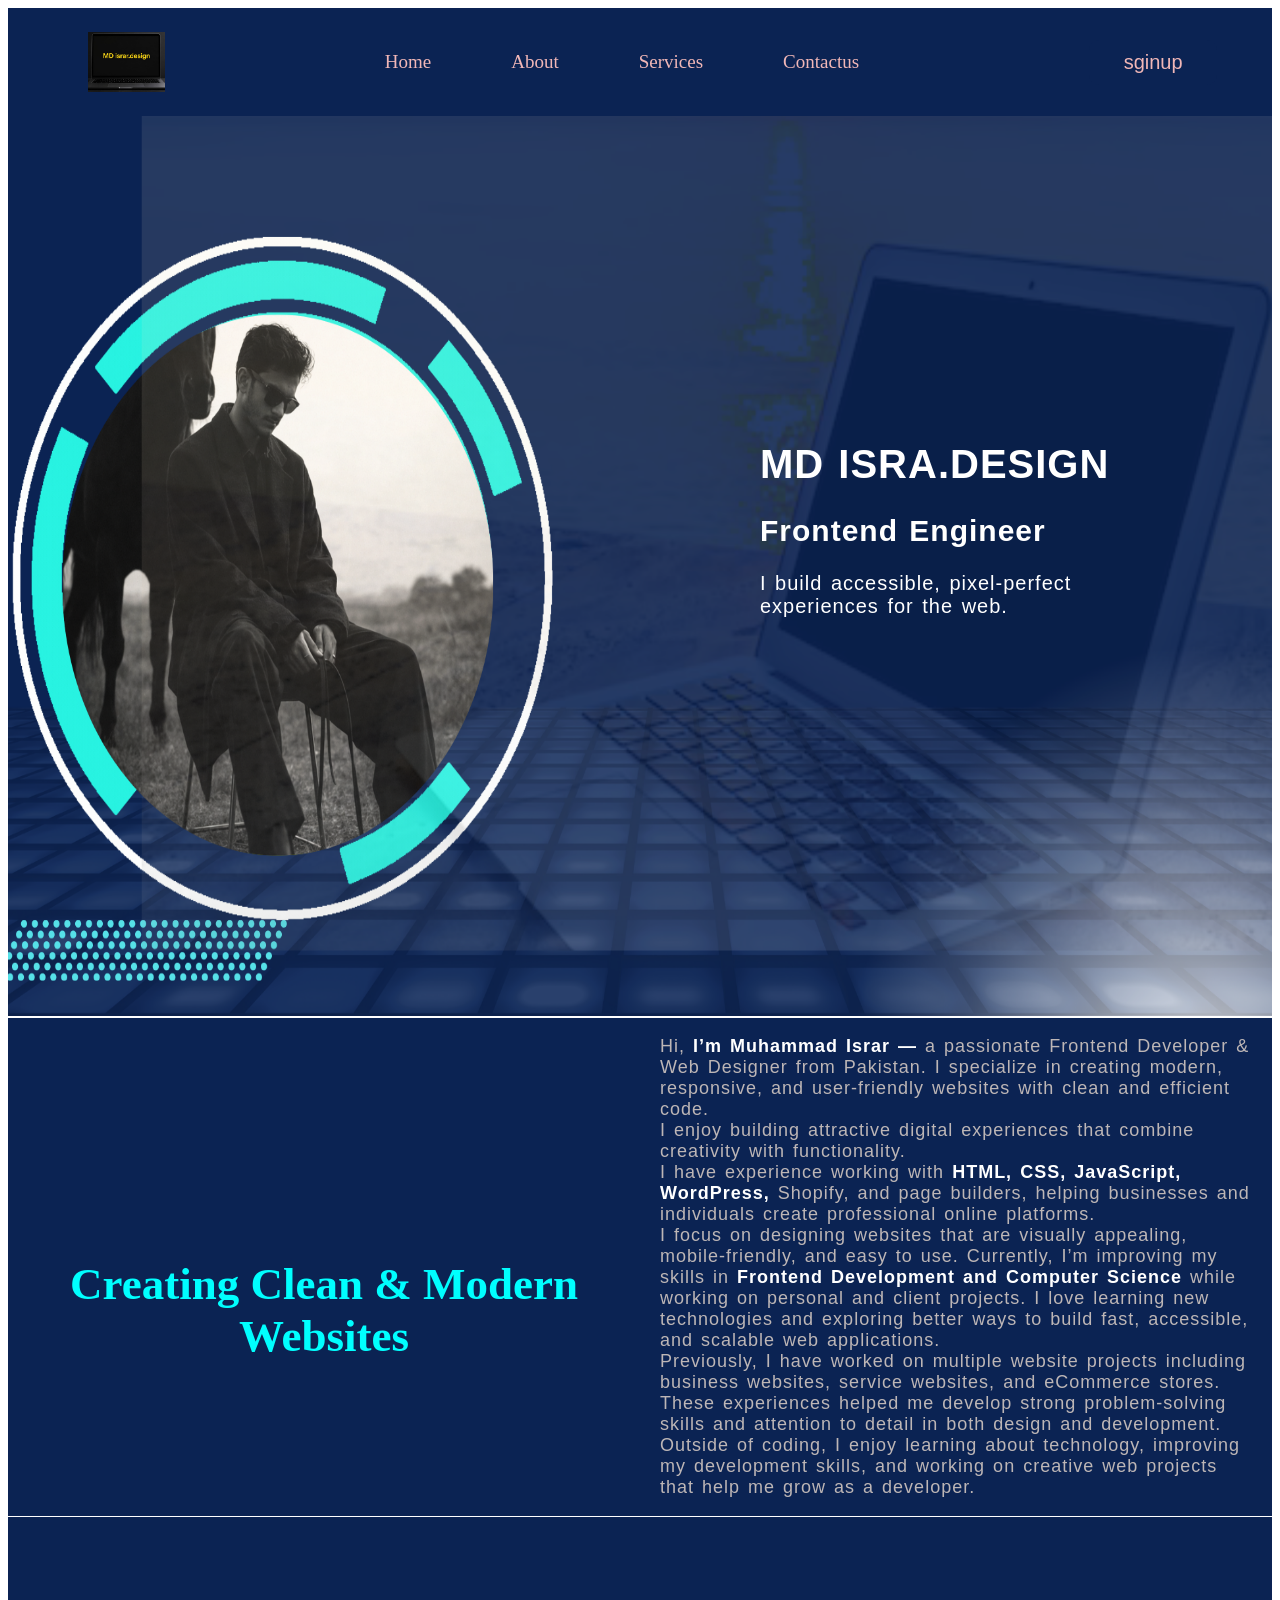
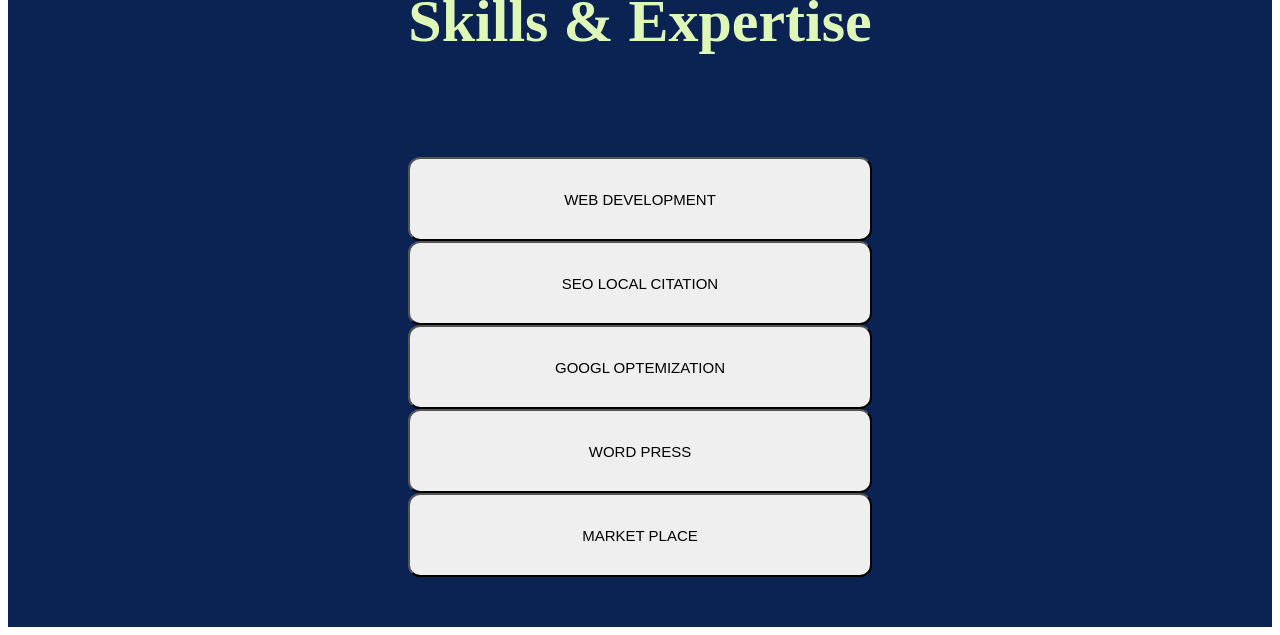
<file: index.html>
<!DOCTYPE html>
<html lang="en">
<head>
    <meta charset="UTF-8">
    <meta name="viewport" content="width=device-width, initial-scale=1.0">
    <title>Document</title>
    <link rel="stylesheet" href="israr.css">
</head>
<body>
    <!-- header start -->
     <header>
        <div class="header"> 
            <img src="./1.png"">
            
                <ul>
                    <li><a href="#">Home</a></li>
                    <li><a href="#">About</a></li>
                    <li><a href="#">Services</a></li>
                    <li><a href="#">Contactus</a></li>
                </ul>
            <div class="button">
                <button><a href="">sginup</a></button>
        </div>
        </div>
     </header>
      <!-- body  -->
       <div class="container">
        <img src="./welcome%20israr.png" alt="">
       </div>
       <div class="head">
        <div class="item">
        <h1>MD ISRA.DESIGN</h1>
        <h2>Frontend Engineer</h2>
        <p>I build accessible, pixel-perfect <br>experiences for the web.</p>
       </div>
       </div>
    <div class="box">
        <div class="box1">
           <h1>Creating Clean & Modern Websites</h1>
        </div>
       <div class="box2">
           <p>Hi, <b>I’m Muhammad Israr —</b> a passionate Frontend Developer & Web Designer from Pakistan. I specialize in creating modern, responsive, and user-friendly websites with clean and efficient code. <br> I enjoy building attractive digital experiences that combine creativity with functionality. <br>

I have experience working with <b>HTML, CSS, JavaScript, WordPress,</b> Shopify, and page builders, helping businesses and individuals create professional online platforms. <br> I focus on designing websites that are visually appealing, mobile-friendly, and easy to use.

Currently, I’m improving my skills in <b>Frontend Development and Computer Science</b> while working on personal and client projects. I love learning new technologies and exploring better ways to build fast, accessible, and scalable web applications. <br>

Previously, I have worked on multiple website projects including business websites, service websites, and eCommerce stores. These experiences helped me develop strong problem-solving skills and attention to detail in both design and development. <br>

Outside of coding, I enjoy learning about technology, improving my development skills, and working on creative web projects that help me grow as a developer.</p>
        </div>
       </div>
     <div class="expert">
        <div class="ex">
          <h1>Skills & Expertise</h1>
        </div>
        <button>WEB DEVELOPMENT</button>
        <button>SEO LOCAL CITATION</button>
        <button>GOOGL OPTEMIZATION</button>
        <button>WORD PRESS</button>
        <button>MARKET PLACE</button>
       </div>
</body>
</html>
</file>
<file: israr.css>
*body{
    margin: 0%;
    padding: 0%;
}
.header{
    width: 100%;
    height: 12vh;
    /* border: 2px solid black; */
    display: flex;
    gap: 100px;
    align-items: center;
    background-color:  #0b2353;
}
.header img{
    padding: 12px 80px;
    width: 6vw;
}
.header ul {
    display: flex;
    justify-content: center;
    gap: 80px;
    list-style: none; 
}
.header ul li a{
    text-decoration: none;
    color: rgb(241, 183, 183);
    font-size: 19px;
    font-family: Cambria, Cochin, Georgia, Times, 'Times New Roman', serif;
}
.header ul li a:hover{
    text-decoration: overline;
    color: white;

}
.button{
    margin-left: 130px;
    gap: 50px;
}
.button button{
    width: 10vw;
    height: 5vh;
    background-color: #0b2353;
    border-radius: 10px;  
    border: none;
}
.button button a{
    text-decoration: none;
    font-size: 20px;
    color: rgb(241, 183, 183);
}
.button button a:hover{

   color: white;
}

 /* body  */
 .container img{
    width: 100%;
    height: 100vh;
 }
 .head{
    display: flex;
    justify-content: end;
   /* align-items: center; */
   animation-name: head;
   animation-duration: 2s;
  

 }
 @keyframes head{
   from{
      transform: translate(100%);
      to{
         transform: translate(0%);
      }
   }
 }
 .item{
    width: 40vw;
    height: 50vh;
    /* border: 2px solid black; */
    position: absolute;
    z-index: 1;
    bottom: 35px;
    font-family: 'Segoe UI', Tahoma, Geneva, Verdana, sans-serif;
    font-size: 20px;
    word-spacing: 2px;
    letter-spacing: 1px;
    color: white;
 }
 .item p:hover{
    color: rgb(212, 173, 124);
 }
 .box{
    display: flex;
    background-color:  #0b2353;
    margin-top: -2px;
 }
 .box1{
    width: 50%;
    height: 40vh;  
    text-align: center;
 }   
 .box1 h1{
    padding-top: 210px;
    color: aqua;
    font-size: 45px;

 }
 .box2{
    width: 50%;
    /* height: 40vh; */
 }
 .box2 p{
     font-family: 'Segoe UI', Tahoma, Geneva, Verdana, sans-serif;
    font-size: 18px;
    word-spacing: 2px;
    letter-spacing: 1px;;
    padding-left: 20px;
    padding-right: 20px;
    color: rgb(189, 182, 182);
 }
 .box2 p b{
    color: white;
 }
 .box2 p b:hover{
    color: aqua;
 }
 .expert{
   width: 100%;
   height: 70vh;
   background-color: #0b2353;
   margin-top: 1px;
   display: grid;
   justify-content: center;
     padding-top: 30px;
     padding-bottom: 50px;
     animation-name: expert;
     animation-duration: 7s;
     animation-timing-function: 1;
 }
 @keyframes expert{
   from{
      transform:translate(150%);
      to{
         transform: translate(o%);
      }
   }
 }
 .ex{
    
      font-size: 30px;
      color: rgb(223, 247, 183);
 }
 .expert button{
  border-radius: 12px;
  font-size: 15px;
 }
 .expert button:hover{
   background-color: bisque;
 }
</file>
